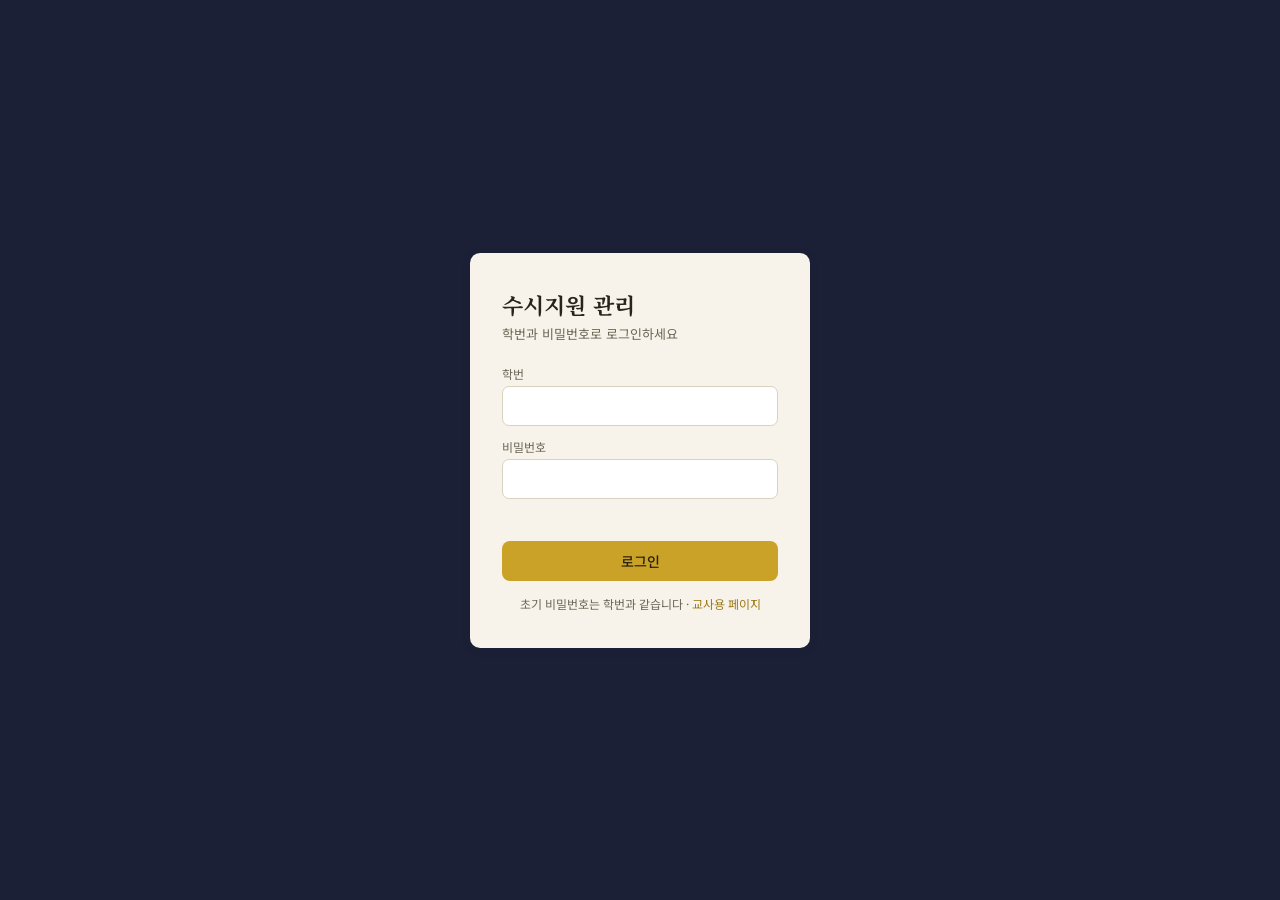
<file: index.html>
<!DOCTYPE html>
<html lang="ko">
<head>
<meta charset="UTF-8">
<meta name="viewport" content="width=device-width, initial-scale=1.0">
<title>수시지원 관리</title>
<link rel="stylesheet" href="style.css">
</head>
<body>

<div id="loginView" class="login-wrap">
  <div class="login-card">
    <h1>수시지원 관리</h1>
    <div class="sub">학번과 비밀번호로 로그인하세요</div>
    <form id="loginForm">
      <div>
        <label>학번</label>
        <input type="text" id="loginId" inputmode="numeric" required>
      </div>
      <div>
        <label>비밀번호</label>
        <input type="password" id="loginPw" required>
      </div>
      <div class="error" id="loginError"></div>
      <button type="submit" class="btn-primary">로그인</button>
    </form>
    <div class="switch-link">초기 비밀번호는 학번과 같습니다 · <a href="admin.html">교사용 페이지</a></div>
  </div>
</div>

<div id="mainView" style="display:none;">
  <div class="topbar">
    <div class="title">📋 수시지원 관리<small id="whoLine"></small></div>
    <div class="who">
      <button class="btn-ghost" id="pwBtn">비밀번호 변경</button>
      <button class="btn-ghost" id="logoutBtn">로그아웃</button>
    </div>
  </div>

  <div class="main">
    <div class="panel">
      <div class="panel-head">
        <h2>🏫 지원 학교 입력</h2>
        <div style="display:flex; align-items:center; gap:10px;">
          <span class="hint">입력 후 반드시 [저장하기]를 눌러야 반영됩니다</span>
          <button class="btn-outline" id="viewToggleBtn" style="padding:5px 10px; font-size:12px;">↕ 한 줄로 보기</button>
        </div>
      </div>
      <div id="cardsWrap"></div>
      <div style="display:flex; gap:10px; margin-top:6px;">
        <button class="btn-outline" id="addCardBtn">+ 학교 추가</button>
        <button class="btn-primary" id="saveBtn">저장하기</button>
      </div>
      <div class="error" id="saveError"></div>
    </div>
  </div>
</div>

<div id="pwModalBackdrop" class="modal-backdrop" style="display:none;">
  <div class="modal">
    <h3>🔑 비밀번호 변경</h3>
    <form id="pwForm">
      <div><label>현재 비밀번호</label><input type="password" id="oldPw" required></div>
      <div><label>새 비밀번호</label><input type="password" id="newPw1" required></div>
      <div><label>새 비밀번호 확인</label><input type="password" id="newPw2" required></div>
      <div class="error" id="pwError"></div>
</file>
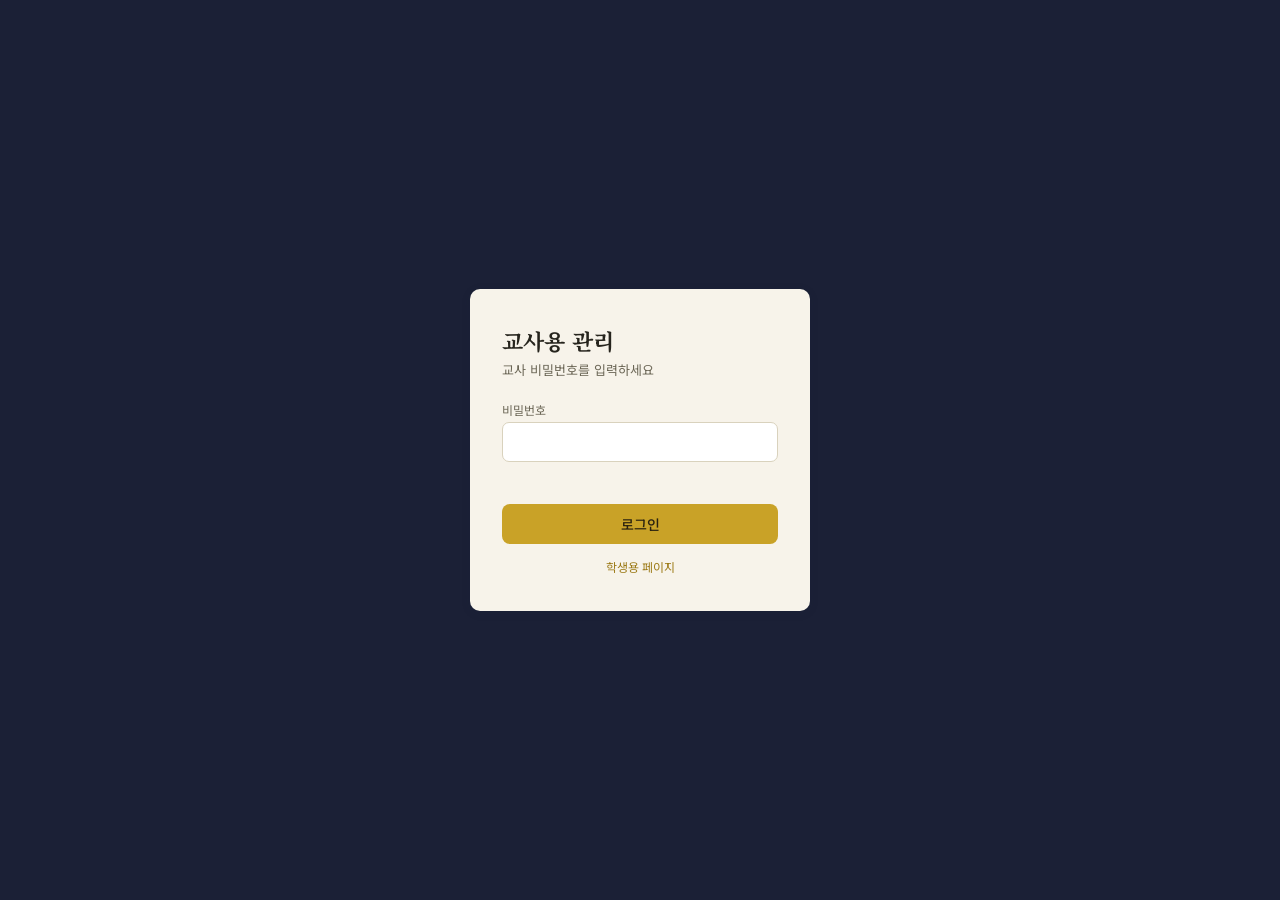
<file: admin.html>
<!DOCTYPE html>
<html lang="ko">
<head>
<meta charset="UTF-8">
<meta name="viewport" content="width=device-width, initial-scale=1.0">
<title>수시지원 관리 - 교사용</title>
<link rel="stylesheet" href="style.css">
</head>
<body>

<div id="loginView" class="login-wrap">
  <div class="login-card">
    <h1>교사용 관리</h1>
    <div class="sub">교사 비밀번호를 입력하세요</div>
    <form id="loginForm">
      <div><label>비밀번호</label><input type="password" id="teacherPw" required></div>
      <div class="error" id="loginError"></div>
      <button type="submit" class="btn-primary">로그인</button>
    </form>
    <div class="switch-link"><a href="index.html">학생용 페이지</a></div>
  </div>
</div>

<div id="mainView" style="display:none;">
  <div class="topbar">
    <div class="title">📋 수시지원 관리<small>교사용 모아보기</small></div>
    <div class="who">
      <button class="btn-ghost" id="logoutBtn">로그아웃</button>
    </div>
  </div>

  <div class="main">
    <div class="panel">
      <div class="panel-head">
        <h2>👩‍🏫 학생 관리</h2>
      </div>
      <div class="toolbar">
        <button class="btn-outline" id="addStudentBtn">+ 학생 추가</button>
        <button class="btn-outline" id="bulkAddBtn">📋 여러 명 한 번에 등록</button>
        <button class="btn-outline" id="refreshBtn">🔄 새로고침</button>
      </div>
    </div>

    <div class="panel">
      <div class="panel-head">
        <h2>📊 지원 현황 모아보기</h2>
        <span class="hint" id="countHint"></span>
      </div>
      <div class="toolbar">
        <select id="classFilter"><option value="">전체 반</option></select>
        <input type="text" id="searchBox" placeholder="학번/이름 검색">
        <button class="btn-outline" id="exportBtn">📊 엑셀(CSV)로 저장</button>
      </div>
      <div class="table-scroll">
        <table id="dataTable">
          <thead><tr>
            <th>반</th><th>학번</th><th>이름</th><th>우선순위</th><th>학교명</th><th>학과</th>
            <th>전형유형</th><th>전형명</th><th>판단</th><th>원서마감일</th>
            <th>합격발표일</th><th>수험번호</th><th>비고</th>
          </tr></thead>
          <tbody id="dataTbody"></tbody>
        </table>
      </div>
      <div id="emptyState" class="empty-state" style="display:none;">데이터가 없습니다.</div>
    </div>
  </div>
</div>

<div id="addModalBackdrop" class="modal-backdrop" style="display:none;">
  <div class="modal">
    <h3>🎓 학생 추가</h3>
    <form id="addForm">
      <div><label>학번</label><input type="text" id="newId" required></div>
      <div><label>이름</label><input type="text" id="newName" required></div>
      <div><label>반</label><input type="text" id="newCls" placeholder="예: 3반" required></div>
      <div class="error" id="addError"></div>
      <div class="hint" style="font-size:12px;color:var(--text-sub);">초기 비밀번호는 학번과 동일하게 설정됩니다.</div>
      <div class="modal-actions">
        <button type="button" class="btn-outline" id="addCancelBtn">취소</button>
        <button type="submit" class="btn-primary">추가</button>
      </div>
    </form>
  </div>
</div>

<div id="bulkModalBackdrop" class="modal-backdrop" style="display:none;">
  <div class="modal" style="max-width:520px;">
    <h3>📋 여러 명 한 번에 등록</h3>
    <div class="hint" style="font-size:12px;color:var(--text-sub);margin-bottom:8px;">
      한 줄에 한 명씩, <b>학번,이름,반</b> 순서로 콤마(,)로 구분해서 붙여넣으세요.<br>
      구글시트에서 세 열을 선택해 복사한 뒤 그대로 붙여넣어도 동작합니다.
    </div>
    <textarea id="bulkText" rows="10" placeholder="30101,홍길동,3반&#10;30102,김철수,3반&#10;30103,이영희,3반"></textarea>
    <div class="error" id="bulkError"></div>
    <div id="bulkResult" style="font-size:13px;margin-top:6px;"></div>
    <div class="modal-actions">
      <button type="button" class="btn-outline" id="bulkCancelBtn">닫기</button>
      <button type="button" class="btn-primary" id="bulkSubmitBtn">일괄 등록</button>
    </div>
  </div>
</div>

<div id="toastWrap"></div>

<script src="config.js"></script>
<script src="common.js"></script>
<script>
let teacherPw = null;
let allRows = [];

function toast(msg) {
  const t = document.createElement('div');
  t.className = 'toast';
  t.textContent = msg;
  document.getElementById('toastWrap').appendChild(t);
  setTimeout(() => t.remove(), 2200);
}

function showMain() { document.getElementById('loginView').style.display = 'none'; document.getElementById('mainView').style.display = 'block'; }
function showLogin() { document.getElementById('mainView').style.display = 'none'; document.getElementById('loginView').style.display = 'flex'; }

async function loadData() {
  const res = await apiGet({ action: 'all' });
  if (!res.ok) { toast('데이터 로드 실패: ' + res.error); return; }
  allRows = res.rows;
  populateClassFilter();
  renderTable();
}

function populateClassFilter() {
  const sel = document.getElementById('classFilter');
  const current = sel.value;
  const classes = [...new Set(allRows.map(r => r['반']).filter(Boolean))].sort();
  sel.innerHTML = '<option value="">전체 반</option>' + classes.map(c => `<option value="${escapeHtml(c)}">${escapeHtml(c)}</option>`).join('');
  sel.value = current;
}

function renderTable() {
  const cls = document.getElementById('classFilter').value;
  const q = document.getElementById('searchBox').value.trim().toLowerCase();
  let rows = allRows.filter(r => Number(r['순번']) > 0); // 실제 지원 항목만
  if (cls) rows = rows.filter(r => r['반'] === cls);
  if (q) rows = rows.filter(r => String(r['학번']).toLowerCase().includes(q) || String(r['이름']).toLowerCase().includes(q));
  rows.sort((a,b) => (String(a['반']).localeCompare(String(b['반']))) || (String(a['학번']).localeCompare(String(b['학번']))) || (Number(a['순번'])-Number(b['순번'])));

  const tbody = document.getElementById('dataTbody');
  document.getElementById('emptyState').style.display = rows.length ? 'none' : 'block';
  document.getElementById('countHint').textContent = `${rows.length}건`;

  tbody.innerHTML = rows.map(r => `
    <tr>
      <td>${escapeHtml(r['반'])}</td>
      <td>${escapeHtml(r['학번'])}</td>
      <td>${escapeHtml(r['이름'])}</td>
      <td>${escapeHtml(r['우선순위'])}</td>
      <td>${escapeHtml(r['학교명'])}</td>
      <td>${escapeHtml(r['학과'])}</td>
      <td>${escapeHtml(r['전형유형'])}</td>
      <td>${escapeHtml(r['전형명'])}</td>
      <td>${r['판단'] ? `<span class="badge ${judgeClass(r['판단'])}">${escapeHtml(r['판단'])}</span>` : ''}</td>
      <td>${escapeHtml(r['원서마감일'])}</td>
      <td>${escapeHtml(r['합격발표일'])}</td>
      <td>${escapeHtml(r['수험번호'])}</td>
      <td>
        <button class="btn-outline" style="padding:4px 8px;font-size:12px;" data-reset="${r['학번']}">비번초기화</button>
        <button class="btn-danger" style="padding:4px 8px;font-size:12px;" data-del="${r['학번']}">학생삭제</button>
      </td>
    </tr>
  `).join('');

  tbody.querySelectorAll('[data-reset]').forEach(el => el.addEventListener('click', async () => {
    if (!confirm(`학번 ${el.dataset.reset} 학생의 비밀번호를 학번으로 초기화할까요?`)) return;
    const res = await apiPost({ action: 'resetPassword', teacherPassword: teacherPw, id: el.dataset.reset });
    toast(res.ok ? '✓ 비밀번호가 초기화되었습니다' : (res.error || '실패'));
  }));
  tbody.querySelectorAll('[data-del]').forEach(el => el.addEventListener('click', async () => {
    if (!confirm(`학번 ${el.dataset.del} 학생 데이터를 완전히 삭제할까요? 되돌릴 수 없습니다.`)) return;
    const res = await apiPost({ action: 'deleteStudent', teacherPassword: teacherPw, id: el.dataset.del });
    if (res.ok) { toast('✓ 삭제되었습니다'); loadData(); }
    else toast(res.error || '실패');
  }));
}

document.getElementById('loginForm').addEventListener('submit', async e => {
  e.preventDefault();
  const pw = document.getElementById('teacherPw').value;
  const errEl = document.getElementById('loginError');
  errEl.textContent = '';
  try {
    const res = await apiPost({ action: 'teacherLogin', password: pw });
    if (!res.ok) { errEl.textContent = res.error || '로그인 실패'; return; }
    teacherPw = pw;
    sessionStorage.setItem('susi_teacher_pw', pw);
    showMain();
    loadData();
  } catch (err) {
    errEl.textContent = '서버에 연결할 수 없습니다.';
  }
});

document.getElementById('logoutBtn').addEventListener('click', () => {
  teacherPw = null;
  sessionStorage.removeItem('susi_teacher_pw');
  showLogin();
});

document.getElementById('classFilter').addEventListener('change', renderTable);
document.getElementById('searchBox').addEventListener('input', renderTable);
document.getElementById('refreshBtn').addEventListener('click', loadData);

document.getElementById('exportBtn').addEventListener('click', () => {
  const cls = document.getElementById('classFilter').value;
  let rows = allRows.filter(r => Number(r['순번']) > 0);
  if (cls) rows = rows.filter(r => r['반'] === cls);
  const columns = ['반','학번','이름','우선순위','학교명','학과','전형유형','전형명','모집인원','수능최저','면접','내신점수','전년도평균','원서마감일','합격발표일','수험번호','판단','기타의견','추천전형'];
  downloadCSV(`수시지원현황_${cls || '전체'}.csv`, rows, columns);
});

document.getElementById('addStudentBtn').addEventListener('click', () => {
  document.getElementById('addForm').reset();
  document.getElementById('addError').textContent = '';
  document.getElementById('addModalBackdrop').style.display = 'flex';
});
document.getElementById('addCancelBtn').addEventListener('click', () => {
  document.getElementById('addModalBackdrop').style.display = 'none';
});
document.getElementById('addForm').addEventListener('submit', async e => {
  e.preventDefault();
  const id = document.getElementById('newId').value.trim();
  const name = document.getElementById('newName').value.trim();
  const cls = document.getElementById('newCls').value.trim();
  const errEl = document.getElementById('addError');
  try {
    const res = await apiPost({ action: 'addStudent', teacherPassword: teacherPw, id, name, cls });
    if (!res.ok) { errEl.textContent = res.error || '추가 실패'; return; }
    document.getElementById('addModalBackdrop').style.display = 'none';
    toast('✓ 학생이 추가되었습니다');
    loadData();
  } catch (err) {
    errEl.textContent = '서버에 연결할 수 없습니다.';
  }
});

document.getElementById('bulkAddBtn').addEventListener('click', () => {
  document.getElementById('bulkText').value = '';
  document.getElementById('bulkError').textContent = '';
  document.getElementById('bulkResult').textContent = '';
  document.getElementById('bulkModalBackdrop').style.display = 'flex';
});
document.getElementById('bulkCancelBtn').addEventListener('click', () => {
  document.getElementById('bulkModalBackdrop').style.display = 'none';
});
document.getElementById('bulkSubmitBtn').addEventListener('click', async () => {
  const raw = document.getElementById('bulkText').value;
  const errEl = document.getElementById('bulkError');
  const resultEl = document.getElementById('bulkResult');
  errEl.textContent = ''; resultEl.textContent = '';

  // 구글시트에서 복사하면 탭(\t)으로, 직접 입력하면 콤마(,)로 구분되므로 둘 다 지원
  const lines = raw.split(/\r?\n/).map(l => l.trim()).filter(Boolean);
  if (lines.length === 0) { errEl.textContent = '내용을 입력해주세요.'; return; }

  const students = lines.map(line => {
    const parts = line.split(/\t|,/).map(p => p.trim());
    return { id: parts[0] || '', name: parts[1] || '', cls: parts[2] || '' };
  });

  try {
    const res = await apiPost({ action: 'bulkAddStudents', teacherPassword: teacherPw, students });
    if (!res.ok) { errEl.textContent = res.error || '등록 실패'; return; }
    let msg = `✓ ${res.addedCount}명 등록되었습니다.`;
    if (res.skipped && res.skipped.length > 0) {
      msg += `<br>건너뜀 ${res.skipped.length}건: ` + res.skipped.map(s => `${escapeHtml(s.id)}(${escapeHtml(s.reason)})`).join(', ');
    }
    resultEl.innerHTML = msg;
    toast(`✓ ${res.addedCount}명 등록 완료`);
    loadData();
  } catch (err) {
    errEl.textContent = '서버에 연결할 수 없습니다.';
  }
});

(function init() {
  const saved = sessionStorage.getItem('susi_teacher_pw');
  if (saved) {
    teacherPw = saved;
    showMain();
    loadData();
  }
})();
</script>
</body>
</html>
</file>
<file: style.css>
@import url('https://fonts.googleapis.com/css2?family=Noto+Serif+KR:wght@500;700&family=Noto+Sans+KR:wght@400;500;700&display=swap');

:root {
  --ink: #1B2036;
  --ink-soft: #262C4A;
  --paper: #F7F3EA;
  --paper-dim: #ECE6D6;
  --line: #D9D2BD;
  --text-main: #26241D;
  --text-sub: #6B6656;
  --gold: #C9A227;
  --gold-deep: #9C7A17;
  --reach: #6B4FA0;
  --reach-bg: #EFE9F7;
  --match: #B8862F;
  --match-bg: #F7EFDD;
  --safe: #3F7A5D;
  --safe-bg: #E7F1EC;
  --unset: #8A8574;
  --unset-bg: #EEEAE0;
  --danger: #A6402F;
  --radius: 10px;
  --shadow: 0 2px 10px rgba(27, 32, 54, 0.12);
}

* { box-sizing: border-box; }

body {
  margin: 0;
  font-family: 'Noto Sans KR', sans-serif;
  background: var(--ink);
  color: var(--text-main);
  min-height: 100vh;
}

h1, h2, h3 { font-family: 'Noto Serif KR', serif; margin: 0; }

button {
  font-family: inherit;
  cursor: pointer;
  border: none;
  border-radius: 8px;
  padding: 10px 18px;
  font-size: 14px;
  font-weight: 500;
  transition: transform .06s ease, box-shadow .12s ease;
}
button:active { transform: translateY(1px); }

.btn-primary { background: var(--gold); color: #2A2210; }
.btn-primary:hover { background: var(--gold-deep); }
.btn-ghost { background: transparent; color: var(--paper); border: 1px solid rgba(247,243,234,.35); }
.btn-ghost:hover { border-color: var(--paper); }
.btn-outline { background: var(--paper); color: var(--text-main); border: 1px solid var(--line); }
.btn-outline:hover { background: var(--paper-dim); }
.btn-danger { background: var(--danger); color: #fff; }

input, select, textarea {
  font-family: inherit;
  font-size: 14px;
  padding: 9px 11px;
  border: 1px solid var(--line);
  border-radius: 7px;
  background: #fff;
  color: var(--text-main);
  width: 100%;
}
input:focus, select:focus, textarea:focus {
  outline: 2px solid var(--gold);
  outline-offset: 1px;
}
label { font-size: 12px; color: var(--text-sub); display: block; margin-bottom: 4px; }

/* ---------- 상단 헤더 ---------- */
.topbar {
  background: var(--ink-soft);
  color: var(--paper);
  padding: 16px 24px;
  display: flex;
  align-items: center;
  justify-content: space-between;
  flex-wrap: wrap;
  gap: 10px;
}
.topbar .title { font-size: 19px; font-weight: 700; }
.topbar .title small { display: block; font-family: 'Noto Sans KR', sans-serif; font-size: 12px; color: rgba(247,243,234,.6); font-weight: 400; margin-top: 2px; }
.topbar .who { font-size: 13px; color: rgba(247,243,234,.85); display: flex; align-items: center; gap: 10px; }

/* ---------- 로그인 화면 ---------- */
.login-wrap {
  min-height: 100vh;
  display: flex;
  align-items: center;
  justify-content: center;
  padding: 24px;
}
.login-card {
  background: var(--paper);
  border-radius: var(--radius);
  box-shadow: var(--shadow);
  padding: 36px 32px;
  width: 100%;
  max-width: 340px;
}
.login-card h1 { font-size: 22px; margin-bottom: 4px; }
.login-card .sub { font-size: 13px; color: var(--text-sub); margin-bottom: 22px; }
.login-card form { display: flex; flex-direction: column; gap: 12px; }
.login-card .error { color: var(--danger); font-size: 13px; min-height: 18px; }
.login-card .switch-link { text-align: center; font-size: 12px; margin-top: 14px; color: var(--text-sub); }
.login-card .switch-link a { color: var(--gold-deep); text-decoration: none; }

/* ---------- 메인 컨테이너 ---------- */
.main {
  max-width: 980px;
  margin: 0 auto;
  padding: 24px;
}
.panel {
  background: var(--paper);
  border-radius: var(--radius);
  box-shadow: var(--shadow);
  padding: 22px;
  margin-bottom: 18px;
}
.panel-head {
  display: flex;
  align-items: baseline;
  justify-content: space-between;
  margin-bottom: 14px;
  flex-wrap: wrap;
  gap: 8px;
}
.panel-head h2 { font-size: 17px; }
.panel-head .hint { font-size: 12px; color: var(--text-sub); }

/* ---------- 지원 카드 (학생 화면) ---------- */
.app-card {
  border: 1px solid var(--line);
  border-left-width: 5px;
  border-radius: 8px;
  padding: 14px 16px;
  margin-bottom: 12px;
  background: #fff;
  display: grid;
  grid-template-columns: repeat(4, 1fr);
  gap: 10px 14px;
}
.app-card.judge-reach { border-left-color: var(--reach); }
.app-card.judge-match { border-left-color: var(--match); }
.app-card.judge-safe { border-left-color: var(--safe); }
.app-card.judge-unset { border-left-color: var(--unset); }
.app-card .field-wide { grid-column: span 2; }
.app-card .field-full { grid-column: 1 / -1; }
.app-card .card-topline {
  grid-column: 1 / -1;
  display: flex;
  justify-content: space-between;
  align-items: center;
  margin-bottom: 2px;
}
.app-card .card-num { font-size: 12px; color: var(--text-sub); }
.app-card .remove-btn { background: none; border: none; color: var(--danger); font-size: 13px; padding: 2px 6px; }
.checkbox-row { display: flex; align-items: center; gap: 6px; }
.checkbox-row input { width: auto; }

@media (max-width: 720px) {
  .app-card { grid-template-columns: repeat(2, 1fr); }
}

/* ---------- 한 줄 보기 모드 ---------- */
#cardsWrap.view-line .app-card {
  display: flex;
  flex-wrap: nowrap;
  align-items: flex-end;
  gap: 10px;
  overflow-x: auto;
  padding-bottom: 12px;
}
#cardsWrap.view-line .app-card .card-topline {
  flex: 0 0 auto;
  display: block;
  min-width: 90px;
}
#cardsWrap.view-line .app-card .card-topline .remove-btn { display: block; margin-top: 4px; }
#cardsWrap.view-line .app-card > div:not(.card-topline) {
  flex: 0 0 auto;
  min-width: 120px;
}
#cardsWrap.view-line .app-card .field-wide,
#cardsWrap.view-line .app-card .field-full {
  min-width: 160px;
}
#cardsWrap.view-line .app-card .checkbox-row {
  min-width: 70px;
  white-space: nowrap;
}

/* ---------- 상태 뱃지 ---------- */
.badge { display: inline-block; padding: 3px 9px; border-radius: 999px; font-size: 12px; font-weight: 500; }
.badge.judge-reach { background: var(--reach-bg); color: var(--reach); }
.badge.judge-match { background: var(--match-bg); color: var(--match); }
.badge.judge-safe { background: var(--safe-bg); color: var(--safe); }
.badge.judge-unset { background: var(--unset-bg); color: var(--unset); }

/* ---------- 테이블 (교사 화면) ---------- */
table { width: 100%; border-collapse: collapse; font-size: 13px; }
th, td { text-align: left; padding: 8px 10px; border-bottom: 1px solid var(--line); white-space: nowrap; }
th { color: var(--text-sub); font-weight: 500; font-size: 12px; }
tbody tr:hover { background: var(--paper-dim); }
.table-scroll { overflow-x: auto; }

.toolbar { display: flex; gap: 10px; flex-wrap: wrap; align-items: center; margin-bottom: 14px; }
.toolbar select, .toolbar input { width: auto; }

.empty-state { text-align: center; color: var(--text-sub); padding: 30px 10px; font-size: 14px; }

/* ---------- 모달 ---------- */
.modal-backdrop {
  position: fixed; inset: 0; background: rgba(27,32,54,.55);
  display: flex; align-items: center; justify-content: center; padding: 20px; z-index: 50;
}
.modal {
  background: var(--paper); border-radius: var(--radius); box-shadow: var(--shadow);
  padding: 24px; width: 100%; max-width: 380px;
}
.modal h3 { font-size: 16px; margin-bottom: 14px; }
.modal form { display: flex; flex-direction: column; gap: 10px; }
.modal .modal-actions { display: flex; justify-content: flex-end; gap: 8px; margin-top: 6px; }

.toast {
  position: fixed; bottom: 22px; left: 50%; transform: translateX(-50%);
  background: var(--ink-soft); color: var(--paper); padding: 10px 18px;
  border-radius: 8px; font-size: 13px; box-shadow: var(--shadow); z-index: 60;
}
</file>
